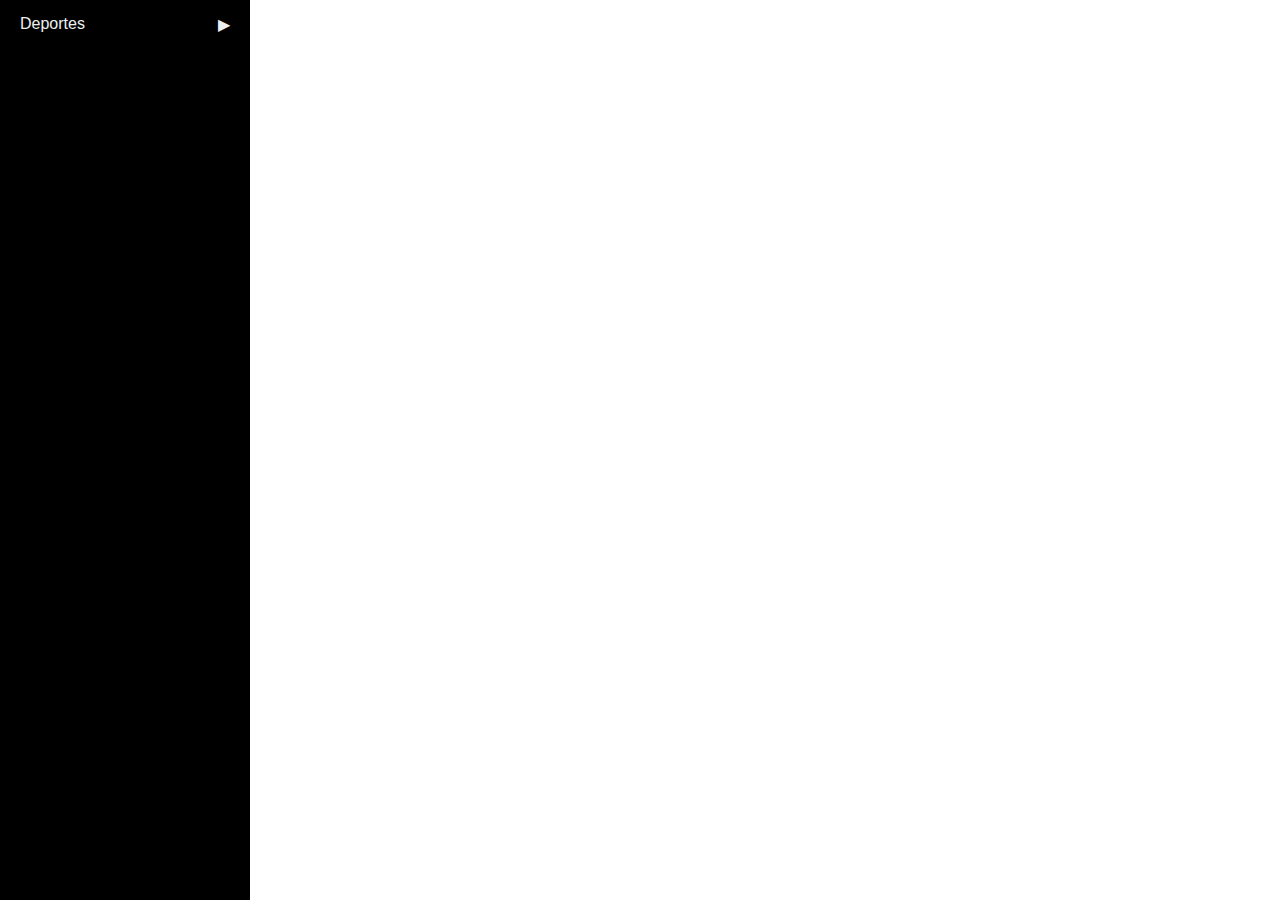
<file: index.html>
HTML:
<!DOCTYPE html>
<html lang="en">
<head>
  <meta charset="UTF-8">
  <meta name="viewport" content="width=device-width, initial-scale=1.0">
  <title>Escuadron Aragon</title>
  <link rel="stylesheet" href="styles.css">
</head>
<body>

<div class="sidebar">
  <ul class="menu">
    <li class="menu-item" onclick="toggleSubmenu(this)">
      Deportes
      <span class="arrow">&#9654;</span>
      <ul class="submenu">
        <li class="submenu-item"><a href="Trincheras.html">Trincheras</a></li>
        <li class="submenu-item"><a href="Llanta.html"></a>Llanta</li>
        <li class="submenu-item">Silbato</li>
      </ul>
    </li>
  </ul>
</div>

<script src="script.js"></script>

</body>
</html>
</file>
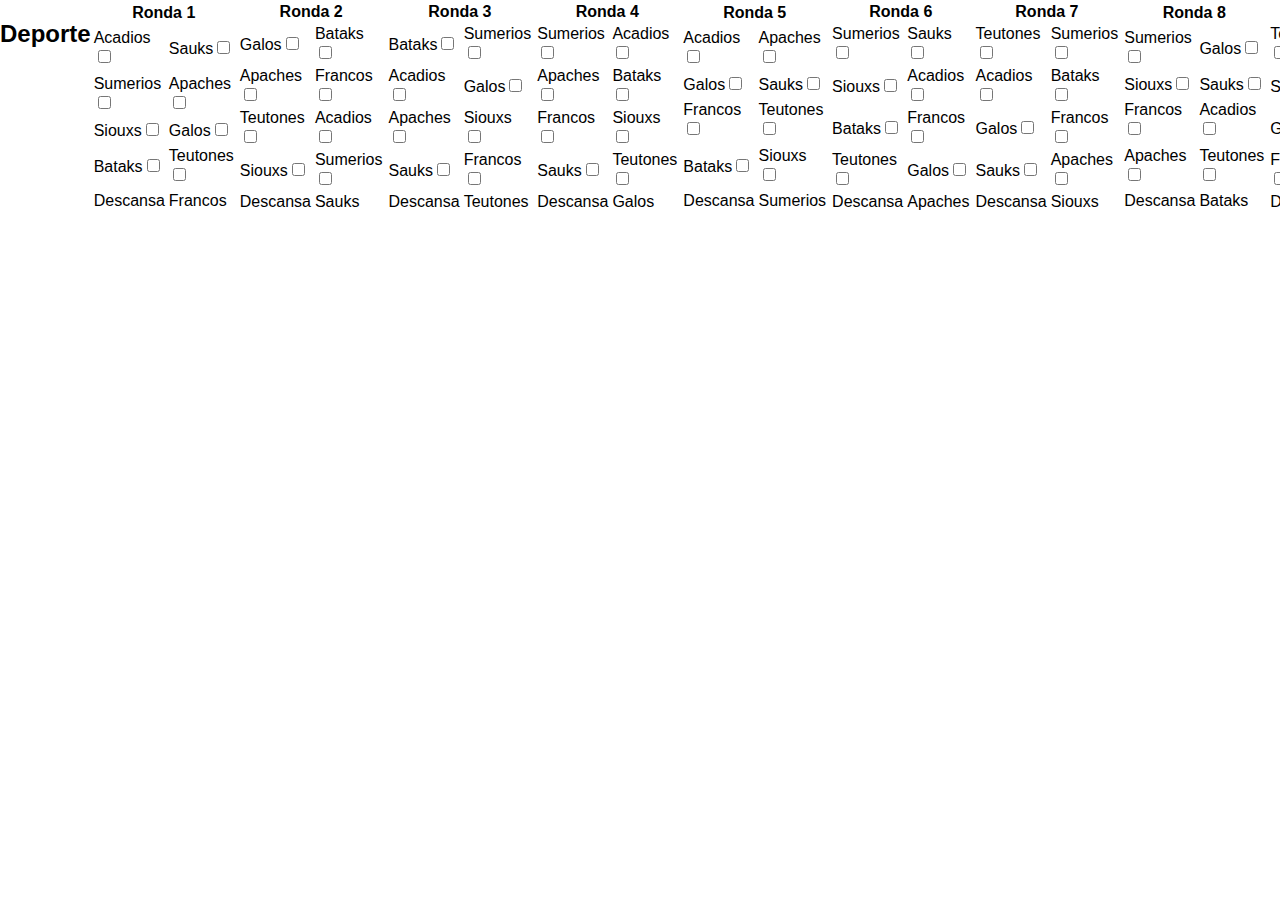
<file: index.HTML>
<!DOCTYPE html>
<html lang="es">
<head>
    <meta charset="UTF-8">
    <meta name="viewport" content="width=device-width, initial-scale=1.0">
    <title>AGN</title>
    <link rel="stylesheet" href="styles.css">  <!-- Enlazamos el archivo CSS -->
</head>
<body>

<h2>Deporte</h2>
<table id="tablaNombres">
    <tr> <th colspan="5" class="tabla-title">Ronda 1</th> </tr>
    <tr>
        <td><div class="checkbox-container"><span>Acadios</span><input type="checkbox" data-group="Acadios"></div></td>
        <td><div class="checkbox-container"><span>Sauks</span><input type="checkbox" data-group="Sauks"></div></td>
    </tr>
    <tr>
        <td><div class="checkbox-container"><span>Sumerios</span><input type="checkbox" data-group="Sumerios"></div></td>
        <td><div class="checkbox-container"><span>Apaches</span><input type="checkbox" data-group="Apaches"></div></td>
    </tr>
    <tr>
        <td><div class="checkbox-container"><span>Siouxs</span><input type="checkbox" data-group="Siouxs"></div></td>
        <td><div class="checkbox-container"><span>Galos</span><input type="checkbox" data-group="Galos"></div></td>
    </tr>
    <tr>
        <td><div class="checkbox-container"><span>Bataks</span><input type="checkbox" data-group="Bataks"></div></td>
        <td><div class="checkbox-container"><span>Teutones</span><input type="checkbox" data-group="Teutones"></div></td>
    </tr>
    <tr>
        <td>Descansa</td>
        <td>Francos</td>
    </tr>
</table>
<table id="tablaNombres">
    <tr> <th colspan="5" class="tabla-title">Ronda 2</th> </tr>
    <tr>
        <td><div class="checkbox-container"><span>Galos</span><input type="checkbox" data-group="Galos"></div></td>
        <td><div class="checkbox-container"><span>Bataks</span><input type="checkbox" data-group="Bataks"></div></td>
    </tr>
    <tr>
        <td><div class="checkbox-container"><span>Apaches</span><input type="checkbox" data-group="Apaches"></div></td>
        <td><div class="checkbox-container"><span>Francos</span><input type="checkbox" data-group="Francos"></div></td>
    </tr>
    <tr>
        <td><div class="checkbox-container"><span>Teutones</span><input type="checkbox" data-group="Teutones"></div></td>
        <td><div class="checkbox-container"><span>Acadios</span><input type="checkbox" data-group="Acadios"></div></td>
    </tr>
    <tr>
        <td><div class="checkbox-container"><span>Siouxs</span><input type="checkbox" data-group="Siouxs"></div></td>
        <td><div class="checkbox-container"><span>Sumerios</span><input type="checkbox" data-group="Sumerios"></div></td>
    </tr>
    <tr>
        <td>Descansa</td>
        <td>Sauks</td>
    </tr>
</table>
<table id="tablaNombres">
    <tr> <th colspan="5" class="tabla-title">Ronda 3</th> </tr>
    <tr>
        <td><div class="checkbox-container"><span>Bataks</span><input type="checkbox" data-group="Bataks"></div></td>
        <td><div class="checkbox-container"><span>Sumerios</span><input type="checkbox" data-group="Sumerios"></div></td>
    </tr>
    <tr>
        <td><div class="checkbox-container"><span>Acadios</span><input type="checkbox" data-group="Acadios"></div></td>
        <td><div class="checkbox-container"><span>Galos</span><input type="checkbox" data-group="Galos"></div></td>
    </tr>
    <tr>
        <td><div class="checkbox-container"><span>Apaches</span><input type="checkbox" data-group="Apaches"></div></td>
        <td><div class="checkbox-container"><span>Siouxs</span><input type="checkbox" data-group="Siouxs"></div></td>
    </tr>
    <tr>
        <td><div class="checkbox-container"><span>Sauks</span><input type="checkbox" data-group="Sauks"></div></td>
        <td><div class="checkbox-container"><span>Francos</span><input type="checkbox" data-group="Francos"></div></td>
    </tr>
    <tr>
        <td>Descansa</td>
        <td>Teutones</td>
    </tr>
</table>
<table id="tablaNombres">
    <tr> <th colspan="5" class="tabla-title">Ronda 4</th> </tr>
    <tr>
        <td><div class="checkbox-container"><span>Sumerios</span><input type="checkbox" data-group="Sumerios"></div></td>
        <td><div class="checkbox-container"><span>Acadios</span><input type="checkbox" data-group="Acadios"></div></td>
    </tr>
    <tr>
        <td><div class="checkbox-container"><span>Apaches</span><input type="checkbox" data-group="Apaches"></div></td>
        <td><div class="checkbox-container"><span>Bataks</span><input type="checkbox" data-group="Bataks"></div></td>
    </tr>
    <tr>
        <td><div class="checkbox-container"><span>Francos</span><input type="checkbox" data-group="Francos"></div></td>
        <td><div class="checkbox-container"><span>Siouxs</span><input type="checkbox" data-group="Siouxs"></div></td>
    </tr>
    <tr>
        <td><div class="checkbox-container"><span>Sauks</span><input type="checkbox" data-group="Sauks"></div></td>
        <td><div class="checkbox-container"><span>Teutones</span><input type="checkbox" data-group="Teutones"></div></td>
    </tr>
    <tr>
        <td>Descansa</td>
        <td>Galos</td>
    </tr>
</table>
<table id="tablaNombres">
    <tr> <th colspan="5" class="tabla-title">Ronda 5</th> </tr>
    <tr>
        <td><div class="checkbox-container"><span>Acadios</span><input type="checkbox" data-group="Acadios"></div></td>
        <td><div class="checkbox-container"><span>Apaches</span><input type="checkbox" data-group="Apaches"></div></td>
    </tr>
    <tr>
        <td><div class="checkbox-container"><span>Galos</span><input type="checkbox" data-group="Galos"></div></td>
        <td><div class="checkbox-container"><span>Sauks</span><input type="checkbox" data-group="Sauks"></div></td>
    </tr>
    <tr>
        <td><div class="checkbox-container"><span>Francos</span><input type="checkbox" data-group="Francos"></div></td>
        <td><div class="checkbox-container"><span>Teutones</span><input type="checkbox" data-group="Teutones"></div></td>
    </tr>
    <tr>
        <td><div class="checkbox-container"><span>Bataks</span><input type="checkbox" data-group="Bataks"></div></td>
        <td><div class="checkbox-container"><span>Siouxs</span><input type="checkbox" data-group="Siouxs"></div></td>
    </tr>
    <tr>
        <td>Descansa</td>
        <td>Sumerios</td>
    </tr>
</table>
<table id="tablaNombres">
    <tr> <th colspan="5" class="tabla-title">Ronda 6</th> </tr>
    <tr>
        <td><div class="checkbox-container"><span>Sumerios</span><input type="checkbox" data-group="Sumerios"></div></td>
        <td><div class="checkbox-container"><span>Sauks</span><input type="checkbox" data-group="Sauks"></div></td>
    </tr>
    <tr>
        <td><div class="checkbox-container"><span>Siouxs</span><input type="checkbox" data-group="Siouxs"></div></td>
        <td><div class="checkbox-container"><span>Acadios</span><input type="checkbox" data-group="Acadios"></div></td>
    </tr>
    <tr>
        <td><div class="checkbox-container"><span>Bataks</span><input type="checkbox" data-group="Bataks"></div></td>
        <td><div class="checkbox-container"><span>Francos</span><input type="checkbox" data-group="Francos"></div></td>
    </tr>
    <tr>
        <td><div class="checkbox-container"><span>Teutones</span><input type="checkbox" data-group="Teutones"></div></td>
        <td><div class="checkbox-container"><span>Galos</span><input type="checkbox" data-group="Galos"></div></td>
    </tr>
    <tr>
        <td>Descansa</td>
        <td>Apaches</td>
    </tr>
</table>
<table id="tablaNombres">
    <tr> <th colspan="5" class="tabla-title">Ronda 7</th> </tr>
    <tr>
        <td><div class="checkbox-container"><span>Teutones</span><input type="checkbox" data-group="Teutones"></div></td>
        <td><div class="checkbox-container"><span>Sumerios</span><input type="checkbox" data-group="Sumerios"></div></td>
    </tr>
    <tr>
        <td><div class="checkbox-container"><span>Acadios</span><input type="checkbox" data-group="Acadios"></div></td>
        <td><div class="checkbox-container"><span>Bataks</span><input type="checkbox" data-group="Bataks"></div></td>
    </tr>
    <tr>
        <td><div class="checkbox-container"><span>Galos</span><input type="checkbox" data-group="Galos"></div></td>
        <td><div class="checkbox-container"><span>Francos</span><input type="checkbox" data-group="Francos"></div></td>
    </tr>
    <tr>
        <td><div class="checkbox-container"><span>Sauks</span><input type="checkbox" data-group="Sauks"></div></td>
        <td><div class="checkbox-container"><span>Apaches</span><input type="checkbox" data-group="Apaches"></div></td>
    </tr>
    <tr>
        <td>Descansa</td>
        <td>Siouxs</td>
    </tr>
</table>
<table id="tablaNombres">
    <tr> <th colspan="5" class="tabla-title">Ronda 8</th> </tr>
    <tr>
        <td><div class="checkbox-container"><span>Sumerios</span><input type="checkbox" data-group="Sumerios"></div></td>
        <td><div class="checkbox-container"><span>Galos</span><input type="checkbox" data-group="Galos"></div></td>
    </tr>
    <tr>
        <td><div class="checkbox-container"><span>Siouxs</span><input type="checkbox" data-group="Siouxs"></div></td>
        <td><div class="checkbox-container"><span>Sauks</span><input type="checkbox" data-group="Sauks"></div></td>
    </tr>
    <tr>
        <td><div class="checkbox-container"><span>Francos</span><input type="checkbox" data-group="Francos"></div></td>
        <td><div class="checkbox-container"><span>Acadios</span><input type="checkbox" data-group="Acadios"></div></td>
    </tr>
    <tr>
        <td><div class="checkbox-container"><span>Apaches</span><input type="checkbox" data-group="Apaches"></div></td>
        <td><div class="checkbox-container"><span>Teutones</span><input type="checkbox" data-group="Teutones"></div></td>
    </tr>
    <tr>
        <td>Descansa</td>
        <td>Bataks</td>
    </tr>
</table>
<table id="tablaNombres">
    <tr> <th colspan="5" class="tabla-title">Ronda 9</th> </tr>
    <tr>
        <td><div class="checkbox-container"><span>Teutones</span><input type="checkbox" data-group="Teutones"></div></td>
        <td><div class="checkbox-container"><span>Siouxs</span><input type="checkbox" data-group="Siouxs"></div></td>
    </tr>
    <tr>
        <td><div class="checkbox-container"><span>Sauks</span><input type="checkbox" data-group="Sauks"></div></td>
        <td><div class="checkbox-container"><span>Bataks</span><input type="checkbox" data-group="Bataks"></div></td>
    </tr>
    <tr>
        <td><div class="checkbox-container"><span>Galos</span><input type="checkbox" data-group="Galos"></div></td>
        <td><div class="checkbox-container"><span>Apaches</span><input type="checkbox" data-group="Apaches"></div></td>
    </tr>
    <tr>
        <td><div class="checkbox-container"><span>Francos</span><input type="checkbox" data-group="Francos"></div></td>
        <td><div class="checkbox-container"><span>Sumerios</span><input type="checkbox" data-group="Sumerios"></div></td>
    </tr>
    <tr>
        <td>Descansa</td>
        <td>Acadios</td>
    </tr>
</table>
<button id="procesar">Procesar</button>
<h2>Puntos</h2>
<table id="tabla-resultados">
    <thead>
      <tr>
        <th>Escuadra</th>
        <th>Ganadas</th>
      </tr>
    </thead>
    <tbody>
    </tbody>
  </table>
<script src="script.js"></script>  <!-- Enlazamos el archivo JS -->

</body>
</html>
</file>
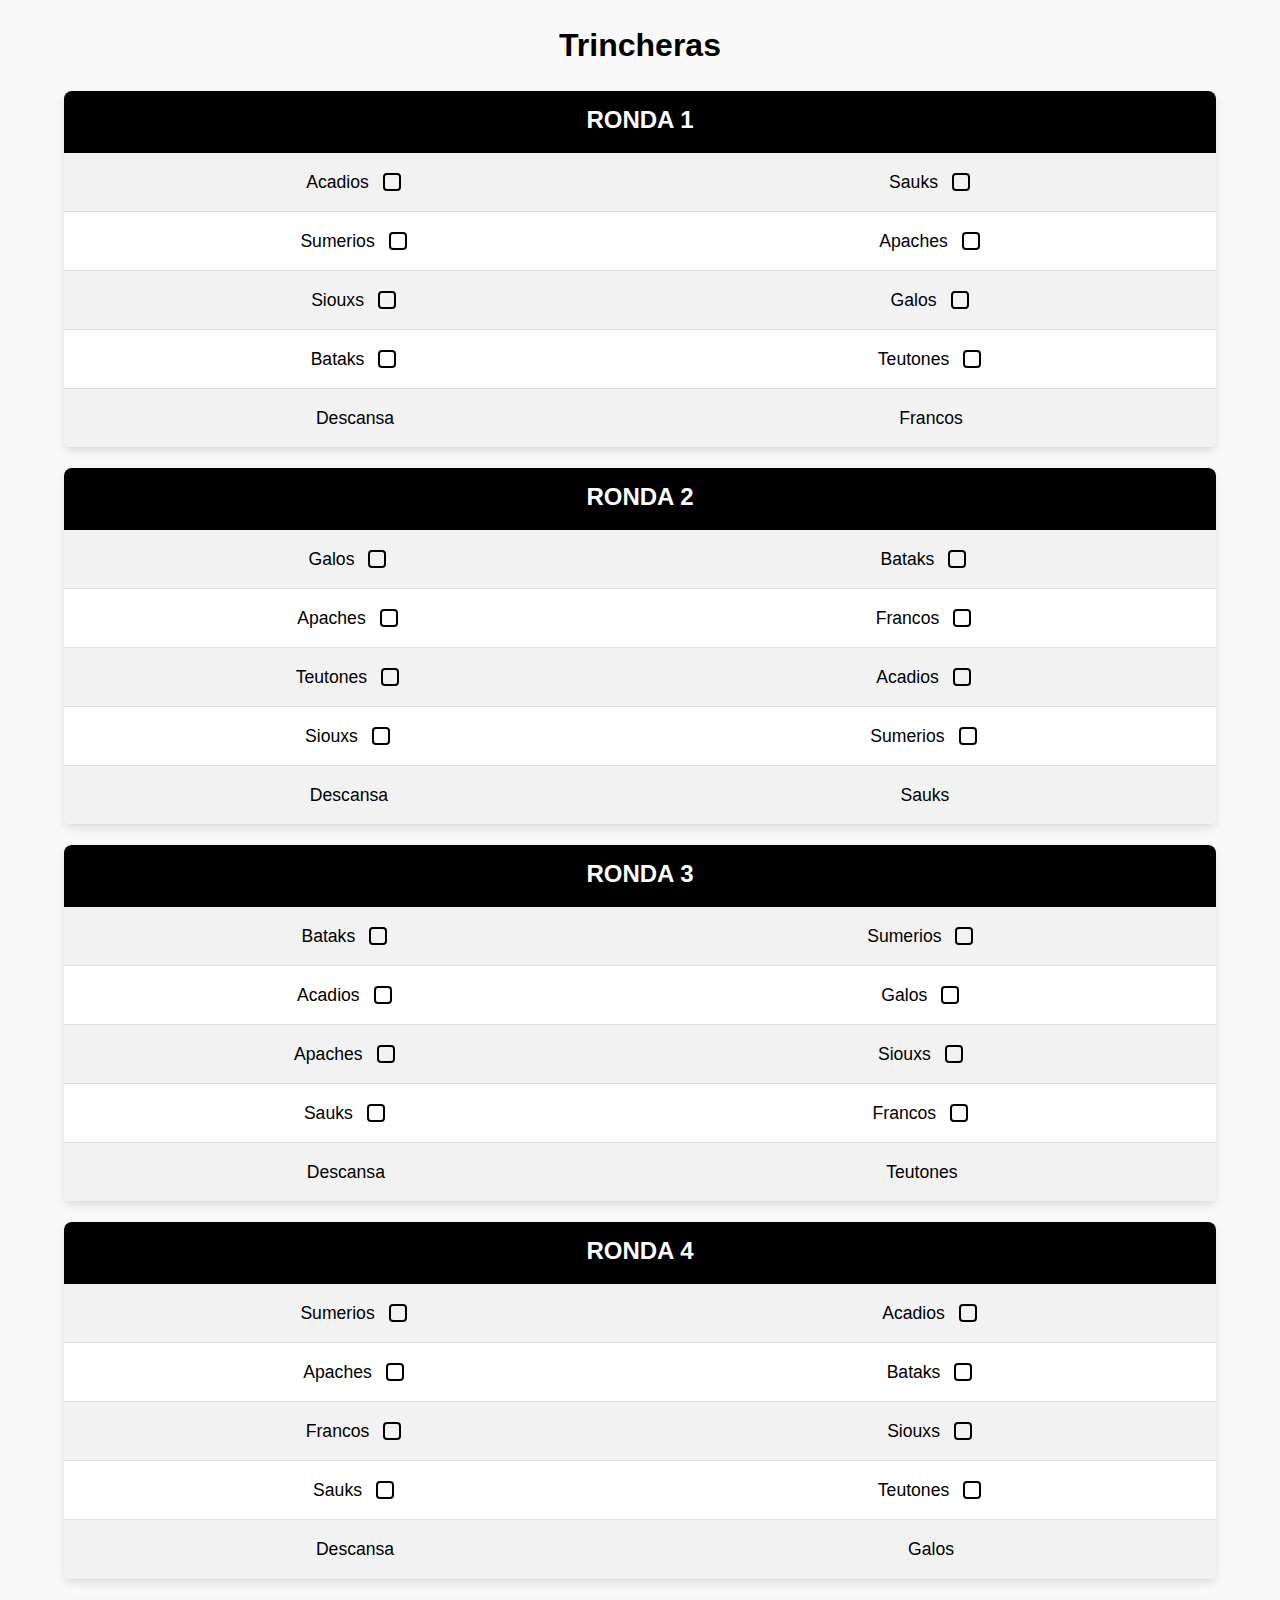
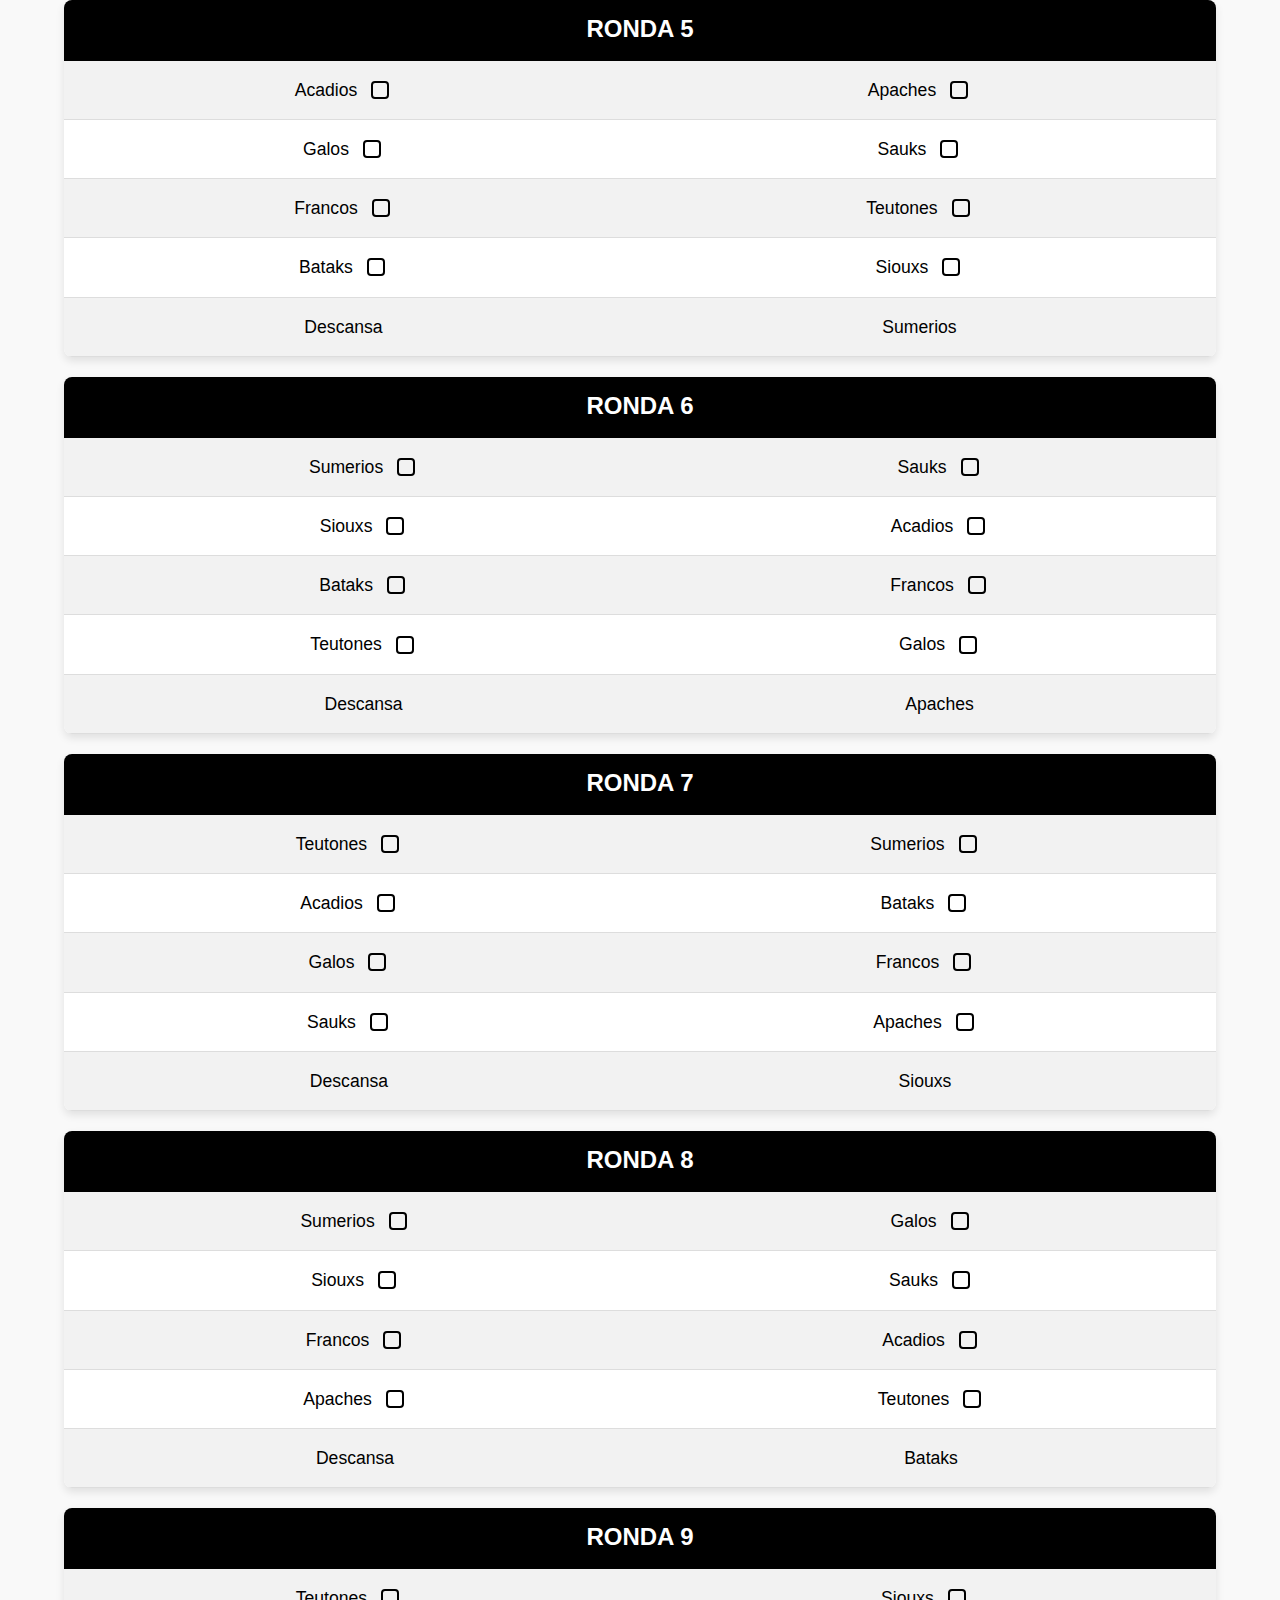
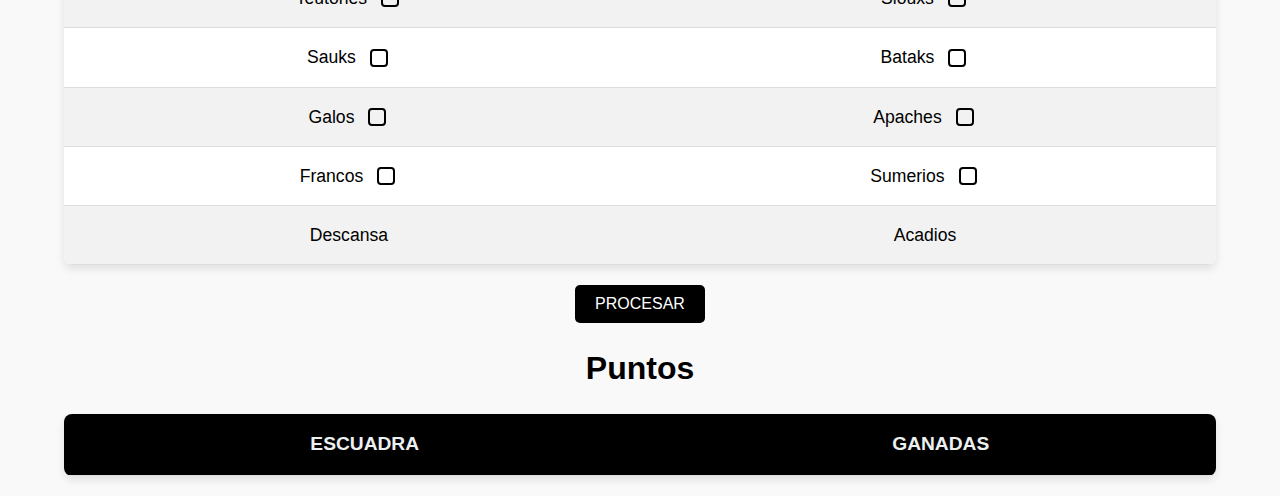
<file: Llanta.html>
<!DOCTYPE html>
<html lang="es">
<head>
    <meta charset="UTF-8">
    <meta name="viewport" content="width=device-width, initial-scale=1.0">
    <title>AGN</title>
    <link rel="stylesheet" href="stylesLlanta.css">  <!-- Enlazamos el archivo CSS -->
</head>
<body>

<h2>Trincheras</h2>
<table id="tablaNombres">
    <tr> <th colspan="5" class="tabla-title">Ronda 1</th> </tr>
    <tr>
        <td><div class="checkbox-container"><span>Acadios</span><input type="checkbox" data-group="Acadios"></div></td>
        <td><div class="checkbox-container"><span>Sauks</span><input type="checkbox" data-group="Sauks"></div></td>
    </tr>
    <tr>
        <td><div class="checkbox-container"><span>Sumerios</span><input type="checkbox" data-group="Sumerios"></div></td>
        <td><div class="checkbox-container"><span>Apaches</span><input type="checkbox" data-group="Apaches"></div></td>
    </tr>
    <tr>
        <td><div class="checkbox-container"><span>Siouxs</span><input type="checkbox" data-group="Siouxs"></div></td>
        <td><div class="checkbox-container"><span>Galos</span><input type="checkbox" data-group="Galos"></div></td>
    </tr>
    <tr>
        <td><div class="checkbox-container"><span>Bataks</span><input type="checkbox" data-group="Bataks"></div></td>
        <td><div class="checkbox-container"><span>Teutones</span><input type="checkbox" data-group="Teutones"></div></td>
    </tr>
    <tr>
        <td>Descansa</td>
        <td>Francos</td>
    </tr>
</table>
<table id="tablaNombres">
    <tr> <th colspan="5" class="tabla-title">Ronda 2</th> </tr>
    <tr>
        <td><div class="checkbox-container"><span>Galos</span><input type="checkbox" data-group="Galos"></div></td>
        <td><div class="checkbox-container"><span>Bataks</span><input type="checkbox" data-group="Bataks"></div></td>
    </tr>
    <tr>
        <td><div class="checkbox-container"><span>Apaches</span><input type="checkbox" data-group="Apaches"></div></td>
        <td><div class="checkbox-container"><span>Francos</span><input type="checkbox" data-group="Francos"></div></td>
    </tr>
    <tr>
        <td><div class="checkbox-container"><span>Teutones</span><input type="checkbox" data-group="Teutones"></div></td>
        <td><div class="checkbox-container"><span>Acadios</span><input type="checkbox" data-group="Acadios"></div></td>
    </tr>
    <tr>
        <td><div class="checkbox-container"><span>Siouxs</span><input type="checkbox" data-group="Siouxs"></div></td>
        <td><div class="checkbox-container"><span>Sumerios</span><input type="checkbox" data-group="Sumerios"></div></td>
    </tr>
    <tr>
        <td>Descansa</td>
        <td>Sauks</td>
    </tr>
</table>
<table id="tablaNombres">
    <tr> <th colspan="5" class="tabla-title">Ronda 3</th> </tr>
    <tr>
        <td><div class="checkbox-container"><span>Bataks</span><input type="checkbox" data-group="Bataks"></div></td>
        <td><div class="checkbox-container"><span>Sumerios</span><input type="checkbox" data-group="Sumerios"></div></td>
    </tr>
    <tr>
        <td><div class="checkbox-container"><span>Acadios</span><input type="checkbox" data-group="Acadios"></div></td>
        <td><div class="checkbox-container"><span>Galos</span><input type="checkbox" data-group="Galos"></div></td>
    </tr>
    <tr>
        <td><div class="checkbox-container"><span>Apaches</span><input type="checkbox" data-group="Apaches"></div></td>
        <td><div class="checkbox-container"><span>Siouxs</span><input type="checkbox" data-group="Siouxs"></div></td>
    </tr>
    <tr>
        <td><div class="checkbox-container"><span>Sauks</span><input type="checkbox" data-group="Sauks"></div></td>
        <td><div class="checkbox-container"><span>Francos</span><input type="checkbox" data-group="Francos"></div></td>
    </tr>
    <tr>
        <td>Descansa</td>
        <td>Teutones</td>
    </tr>
</table>
<table id="tablaNombres">
    <tr> <th colspan="5" class="tabla-title">Ronda 4</th> </tr>
    <tr>
        <td><div class="checkbox-container"><span>Sumerios</span><input type="checkbox" data-group="Sumerios"></div></td>
        <td><div class="checkbox-container"><span>Acadios</span><input type="checkbox" data-group="Acadios"></div></td>
    </tr>
    <tr>
        <td><div class="checkbox-container"><span>Apaches</span><input type="checkbox" data-group="Apaches"></div></td>
        <td><div class="checkbox-container"><span>Bataks</span><input type="checkbox" data-group="Bataks"></div></td>
    </tr>
    <tr>
        <td><div class="checkbox-container"><span>Francos</span><input type="checkbox" data-group="Francos"></div></td>
        <td><div class="checkbox-container"><span>Siouxs</span><input type="checkbox" data-group="Siouxs"></div></td>
    </tr>
    <tr>
        <td><div class="checkbox-container"><span>Sauks</span><input type="checkbox" data-group="Sauks"></div></td>
        <td><div class="checkbox-container"><span>Teutones</span><input type="checkbox" data-group="Teutones"></div></td>
    </tr>
    <tr>
        <td>Descansa</td>
        <td>Galos</td>
    </tr>
</table>
<table id="tablaNombres">
    <tr> <th colspan="5" class="tabla-title">Ronda 5</th> </tr>
    <tr>
        <td><div class="checkbox-container"><span>Acadios</span><input type="checkbox" data-group="Acadios"></div></td>
        <td><div class="checkbox-container"><span>Apaches</span><input type="checkbox" data-group="Apaches"></div></td>
    </tr>
    <tr>
        <td><div class="checkbox-container"><span>Galos</span><input type="checkbox" data-group="Galos"></div></td>
        <td><div class="checkbox-container"><span>Sauks</span><input type="checkbox" data-group="Sauks"></div></td>
    </tr>
    <tr>
        <td><div class="checkbox-container"><span>Francos</span><input type="checkbox" data-group="Francos"></div></td>
        <td><div class="checkbox-container"><span>Teutones</span><input type="checkbox" data-group="Teutones"></div></td>
    </tr>
    <tr>
        <td><div class="checkbox-container"><span>Bataks</span><input type="checkbox" data-group="Bataks"></div></td>
        <td><div class="checkbox-container"><span>Siouxs</span><input type="checkbox" data-group="Siouxs"></div></td>
    </tr>
    <tr>
        <td>Descansa</td>
        <td>Sumerios</td>
    </tr>
</table>
<table id="tablaNombres">
    <tr> <th colspan="5" class="tabla-title">Ronda 6</th> </tr>
    <tr>
        <td><div class="checkbox-container"><span>Sumerios</span><input type="checkbox" data-group="Sumerios"></div></td>
        <td><div class="checkbox-container"><span>Sauks</span><input type="checkbox" data-group="Sauks"></div></td>
    </tr>
    <tr>
        <td><div class="checkbox-container"><span>Siouxs</span><input type="checkbox" data-group="Siouxs"></div></td>
        <td><div class="checkbox-container"><span>Acadios</span><input type="checkbox" data-group="Acadios"></div></td>
    </tr>
    <tr>
        <td><div class="checkbox-container"><span>Bataks</span><input type="checkbox" data-group="Bataks"></div></td>
        <td><div class="checkbox-container"><span>Francos</span><input type="checkbox" data-group="Francos"></div></td>
    </tr>
    <tr>
        <td><div class="checkbox-container"><span>Teutones</span><input type="checkbox" data-group="Teutones"></div></td>
        <td><div class="checkbox-container"><span>Galos</span><input type="checkbox" data-group="Galos"></div></td>
    </tr>
    <tr>
        <td>Descansa</td>
        <td>Apaches</td>
    </tr>
</table>
<table id="tablaNombres">
    <tr> <th colspan="5" class="tabla-title">Ronda 7</th> </tr>
    <tr>
        <td><div class="checkbox-container"><span>Teutones</span><input type="checkbox" data-group="Teutones"></div></td>
        <td><div class="checkbox-container"><span>Sumerios</span><input type="checkbox" data-group="Sumerios"></div></td>
    </tr>
    <tr>
        <td><div class="checkbox-container"><span>Acadios</span><input type="checkbox" data-group="Acadios"></div></td>
        <td><div class="checkbox-container"><span>Bataks</span><input type="checkbox" data-group="Bataks"></div></td>
    </tr>
    <tr>
        <td><div class="checkbox-container"><span>Galos</span><input type="checkbox" data-group="Galos"></div></td>
        <td><div class="checkbox-container"><span>Francos</span><input type="checkbox" data-group="Francos"></div></td>
    </tr>
    <tr>
        <td><div class="checkbox-container"><span>Sauks</span><input type="checkbox" data-group="Sauks"></div></td>
        <td><div class="checkbox-container"><span>Apaches</span><input type="checkbox" data-group="Apaches"></div></td>
    </tr>
    <tr>
        <td>Descansa</td>
        <td>Siouxs</td>
    </tr>
</table>
<table id="tablaNombres">
    <tr> <th colspan="5" class="tabla-title">Ronda 8</th> </tr>
    <tr>
        <td><div class="checkbox-container"><span>Sumerios</span><input type="checkbox" data-group="Sumerios"></div></td>
        <td><div class="checkbox-container"><span>Galos</span><input type="checkbox" data-group="Galos"></div></td>
    </tr>
    <tr>
        <td><div class="checkbox-container"><span>Siouxs</span><input type="checkbox" data-group="Siouxs"></div></td>
        <td><div class="checkbox-container"><span>Sauks</span><input type="checkbox" data-group="Sauks"></div></td>
    </tr>
    <tr>
        <td><div class="checkbox-container"><span>Francos</span><input type="checkbox" data-group="Francos"></div></td>
        <td><div class="checkbox-container"><span>Acadios</span><input type="checkbox" data-group="Acadios"></div></td>
    </tr>
    <tr>
        <td><div class="checkbox-container"><span>Apaches</span><input type="checkbox" data-group="Apaches"></div></td>
        <td><div class="checkbox-container"><span>Teutones</span><input type="checkbox" data-group="Teutones"></div></td>
    </tr>
    <tr>
        <td>Descansa</td>
        <td>Bataks</td>
    </tr>
</table>
<table id="tablaNombres">
    <tr> <th colspan="5" class="tabla-title">Ronda 9</th> </tr>
    <tr>
        <td><div class="checkbox-container"><span>Teutones</span><input type="checkbox" data-group="Teutones"></div></td>
        <td><div class="checkbox-container"><span>Siouxs</span><input type="checkbox" data-group="Siouxs"></div></td>
    </tr>
    <tr>
        <td><div class="checkbox-container"><span>Sauks</span><input type="checkbox" data-group="Sauks"></div></td>
        <td><div class="checkbox-container"><span>Bataks</span><input type="checkbox" data-group="Bataks"></div></td>
    </tr>
    <tr>
        <td><div class="checkbox-container"><span>Galos</span><input type="checkbox" data-group="Galos"></div></td>
        <td><div class="checkbox-container"><span>Apaches</span><input type="checkbox" data-group="Apaches"></div></td>
    </tr>
    <tr>
        <td><div class="checkbox-container"><span>Francos</span><input type="checkbox" data-group="Francos"></div></td>
        <td><div class="checkbox-container"><span>Sumerios</span><input type="checkbox" data-group="Sumerios"></div></td>
    </tr>
    <tr>
        <td>Descansa</td>
        <td>Acadios</td>
    </tr>
</table>
<button id="procesar">Procesar</button>
<h2>Puntos</h2>
<table id="tabla-resultados">
    <thead>
      <tr>
        <th>Escuadra</th>
        <th>Ganadas</th>
      </tr>
    </thead>
    <tbody>
    </tbody>
  </table>
<script src="scriptLlanta.js"></script>  <!-- Enlazamos el archivo JS -->

</body>
</html>
</file>
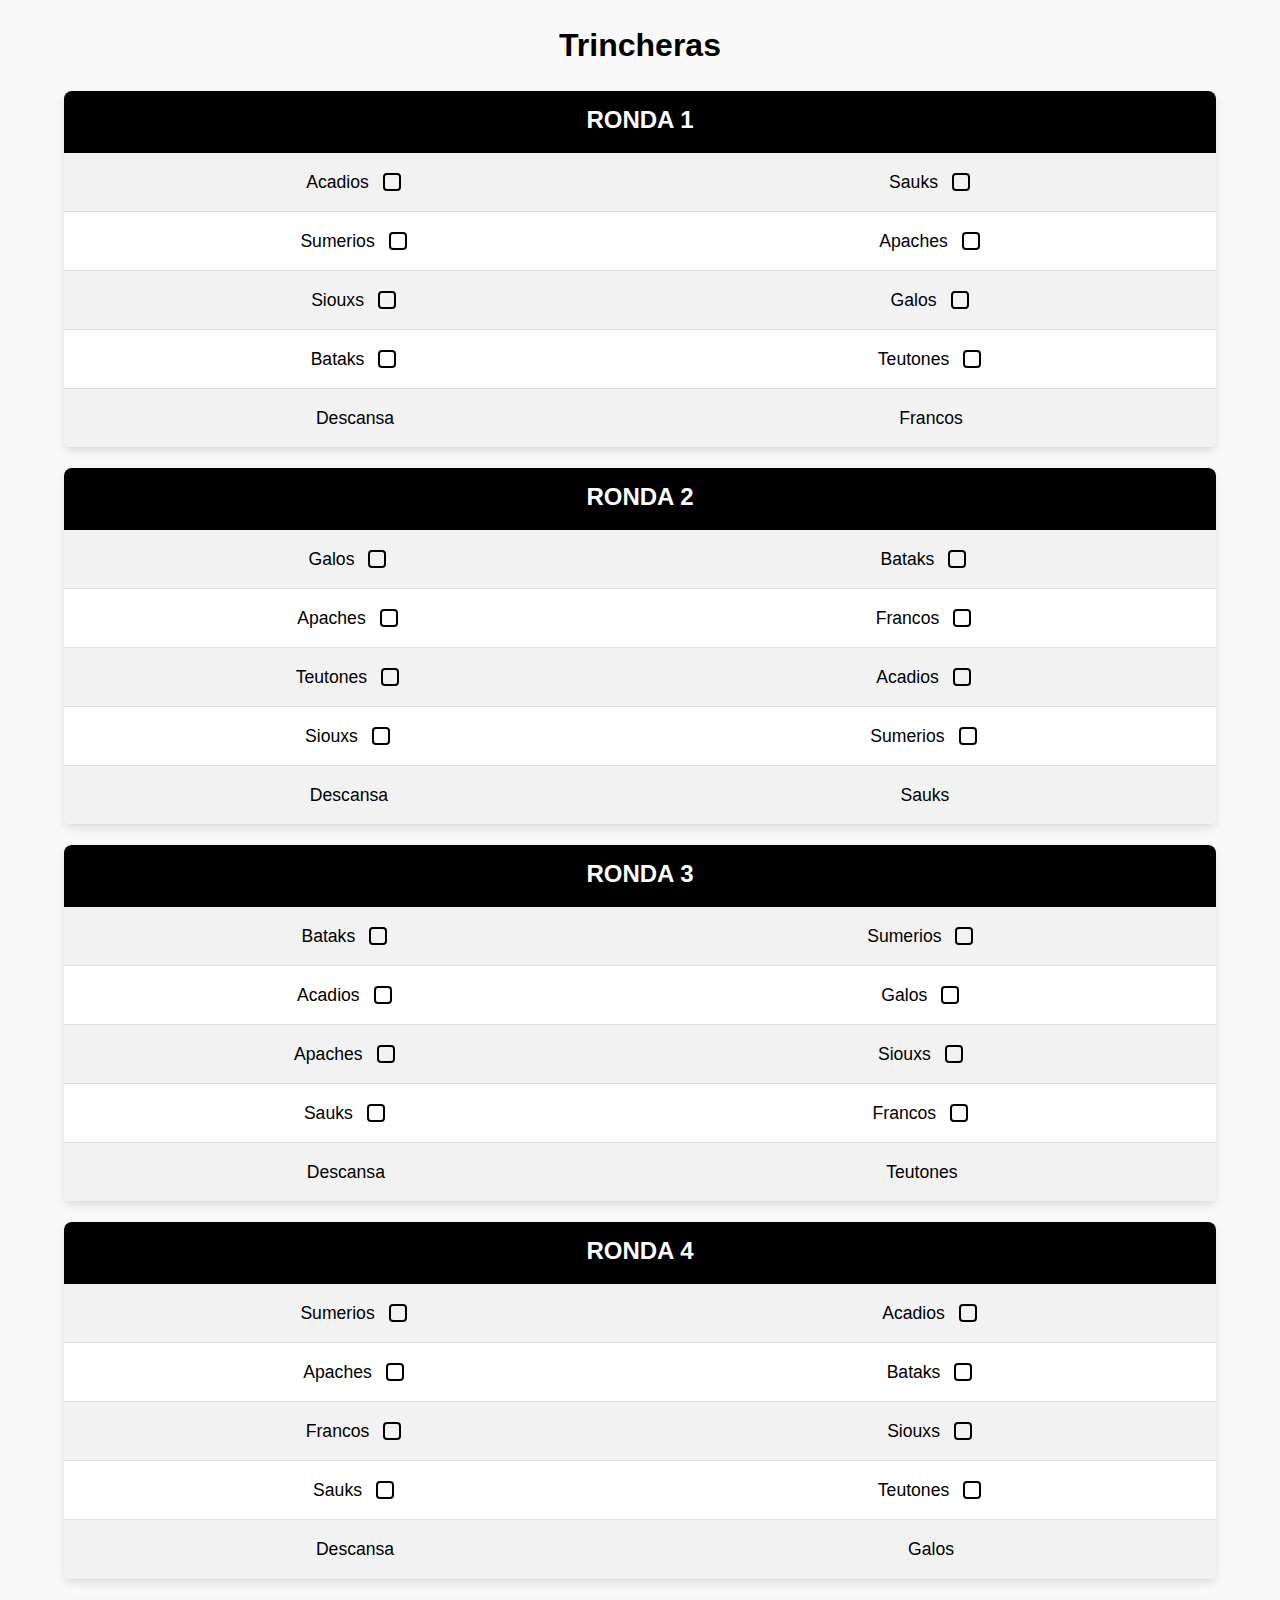
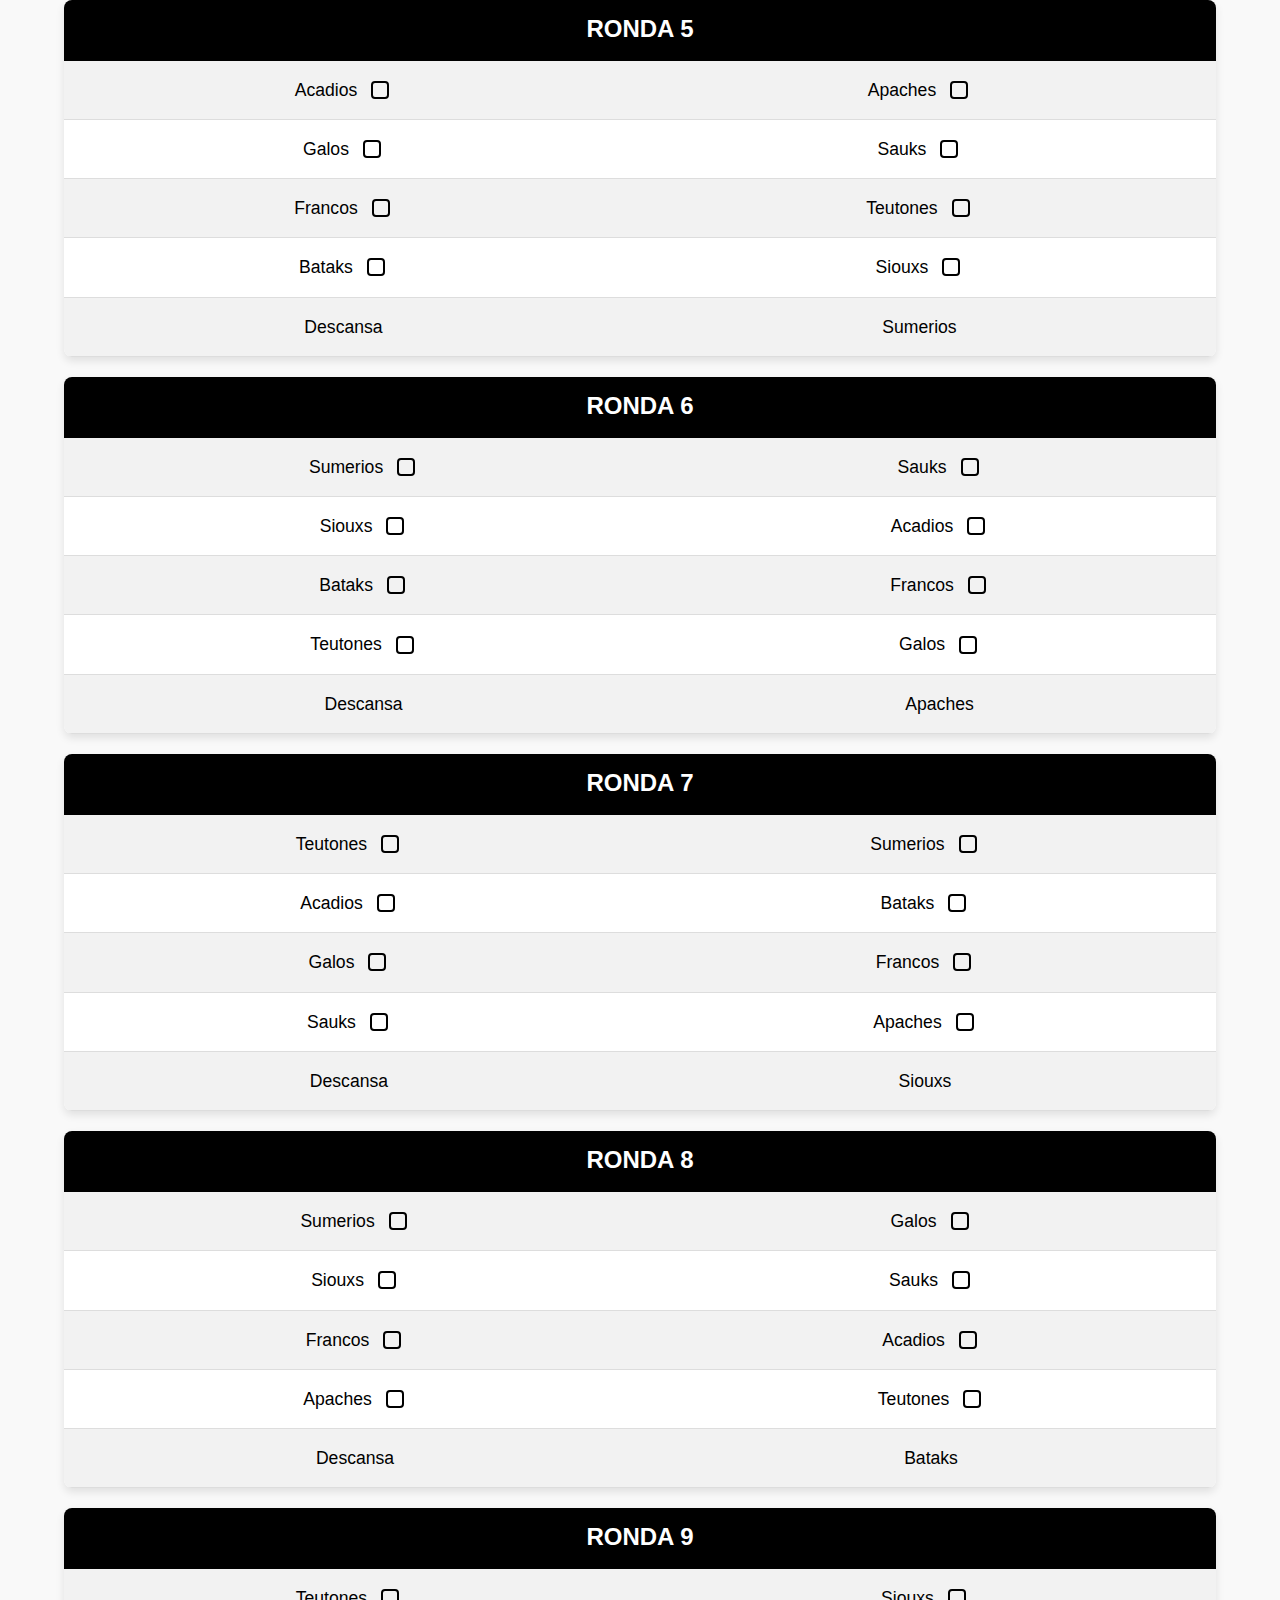
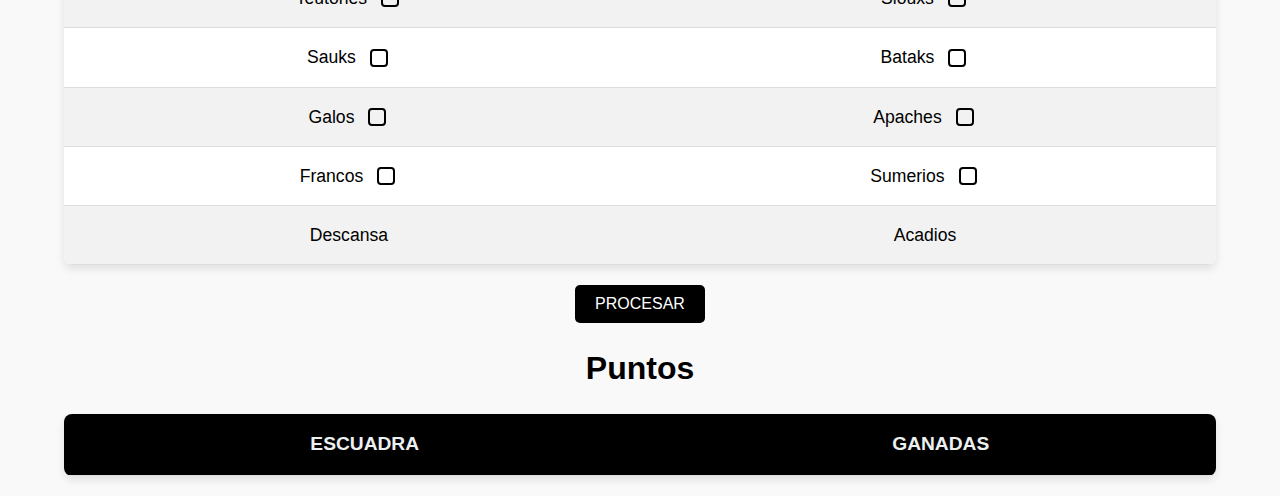
<file: Trincheras.html>
<!DOCTYPE html>
<html lang="es">
<head>
    <meta charset="UTF-8">
    <meta name="viewport" content="width=device-width, initial-scale=1.0">
    <title>AGN</title>
    <link rel="stylesheet" href="stylesTrincheras.css">  <!-- Enlazamos el archivo CSS -->
</head>
<body>

<h2>Trincheras</h2>
<table id="tablaNombres">
    <tr> <th colspan="5" class="tabla-title">Ronda 1</th> </tr>
    <tr>
        <td><div class="checkbox-container"><span>Acadios</span><input type="checkbox" data-group="Acadios"></div></td>
        <td><div class="checkbox-container"><span>Sauks</span><input type="checkbox" data-group="Sauks"></div></td>
    </tr>
    <tr>
        <td><div class="checkbox-container"><span>Sumerios</span><input type="checkbox" data-group="Sumerios"></div></td>
        <td><div class="checkbox-container"><span>Apaches</span><input type="checkbox" data-group="Apaches"></div></td>
    </tr>
    <tr>
        <td><div class="checkbox-container"><span>Siouxs</span><input type="checkbox" data-group="Siouxs"></div></td>
        <td><div class="checkbox-container"><span>Galos</span><input type="checkbox" data-group="Galos"></div></td>
    </tr>
    <tr>
        <td><div class="checkbox-container"><span>Bataks</span><input type="checkbox" data-group="Bataks"></div></td>
        <td><div class="checkbox-container"><span>Teutones</span><input type="checkbox" data-group="Teutones"></div></td>
    </tr>
    <tr>
        <td>Descansa</td>
        <td>Francos</td>
    </tr>
</table>
<table id="tablaNombres">
    <tr> <th colspan="5" class="tabla-title">Ronda 2</th> </tr>
    <tr>
        <td><div class="checkbox-container"><span>Galos</span><input type="checkbox" data-group="Galos"></div></td>
        <td><div class="checkbox-container"><span>Bataks</span><input type="checkbox" data-group="Bataks"></div></td>
    </tr>
    <tr>
        <td><div class="checkbox-container"><span>Apaches</span><input type="checkbox" data-group="Apaches"></div></td>
        <td><div class="checkbox-container"><span>Francos</span><input type="checkbox" data-group="Francos"></div></td>
    </tr>
    <tr>
        <td><div class="checkbox-container"><span>Teutones</span><input type="checkbox" data-group="Teutones"></div></td>
        <td><div class="checkbox-container"><span>Acadios</span><input type="checkbox" data-group="Acadios"></div></td>
    </tr>
    <tr>
        <td><div class="checkbox-container"><span>Siouxs</span><input type="checkbox" data-group="Siouxs"></div></td>
        <td><div class="checkbox-container"><span>Sumerios</span><input type="checkbox" data-group="Sumerios"></div></td>
    </tr>
    <tr>
        <td>Descansa</td>
        <td>Sauks</td>
    </tr>
</table>
<table id="tablaNombres">
    <tr> <th colspan="5" class="tabla-title">Ronda 3</th> </tr>
    <tr>
        <td><div class="checkbox-container"><span>Bataks</span><input type="checkbox" data-group="Bataks"></div></td>
        <td><div class="checkbox-container"><span>Sumerios</span><input type="checkbox" data-group="Sumerios"></div></td>
    </tr>
    <tr>
        <td><div class="checkbox-container"><span>Acadios</span><input type="checkbox" data-group="Acadios"></div></td>
        <td><div class="checkbox-container"><span>Galos</span><input type="checkbox" data-group="Galos"></div></td>
    </tr>
    <tr>
        <td><div class="checkbox-container"><span>Apaches</span><input type="checkbox" data-group="Apaches"></div></td>
        <td><div class="checkbox-container"><span>Siouxs</span><input type="checkbox" data-group="Siouxs"></div></td>
    </tr>
    <tr>
        <td><div class="checkbox-container"><span>Sauks</span><input type="checkbox" data-group="Sauks"></div></td>
        <td><div class="checkbox-container"><span>Francos</span><input type="checkbox" data-group="Francos"></div></td>
    </tr>
    <tr>
        <td>Descansa</td>
        <td>Teutones</td>
    </tr>
</table>
<table id="tablaNombres">
    <tr> <th colspan="5" class="tabla-title">Ronda 4</th> </tr>
    <tr>
        <td><div class="checkbox-container"><span>Sumerios</span><input type="checkbox" data-group="Sumerios"></div></td>
        <td><div class="checkbox-container"><span>Acadios</span><input type="checkbox" data-group="Acadios"></div></td>
    </tr>
    <tr>
        <td><div class="checkbox-container"><span>Apaches</span><input type="checkbox" data-group="Apaches"></div></td>
        <td><div class="checkbox-container"><span>Bataks</span><input type="checkbox" data-group="Bataks"></div></td>
    </tr>
    <tr>
        <td><div class="checkbox-container"><span>Francos</span><input type="checkbox" data-group="Francos"></div></td>
        <td><div class="checkbox-container"><span>Siouxs</span><input type="checkbox" data-group="Siouxs"></div></td>
    </tr>
    <tr>
        <td><div class="checkbox-container"><span>Sauks</span><input type="checkbox" data-group="Sauks"></div></td>
        <td><div class="checkbox-container"><span>Teutones</span><input type="checkbox" data-group="Teutones"></div></td>
    </tr>
    <tr>
        <td>Descansa</td>
        <td>Galos</td>
    </tr>
</table>
<table id="tablaNombres">
    <tr> <th colspan="5" class="tabla-title">Ronda 5</th> </tr>
    <tr>
        <td><div class="checkbox-container"><span>Acadios</span><input type="checkbox" data-group="Acadios"></div></td>
        <td><div class="checkbox-container"><span>Apaches</span><input type="checkbox" data-group="Apaches"></div></td>
    </tr>
    <tr>
        <td><div class="checkbox-container"><span>Galos</span><input type="checkbox" data-group="Galos"></div></td>
        <td><div class="checkbox-container"><span>Sauks</span><input type="checkbox" data-group="Sauks"></div></td>
    </tr>
    <tr>
        <td><div class="checkbox-container"><span>Francos</span><input type="checkbox" data-group="Francos"></div></td>
        <td><div class="checkbox-container"><span>Teutones</span><input type="checkbox" data-group="Teutones"></div></td>
    </tr>
    <tr>
        <td><div class="checkbox-container"><span>Bataks</span><input type="checkbox" data-group="Bataks"></div></td>
        <td><div class="checkbox-container"><span>Siouxs</span><input type="checkbox" data-group="Siouxs"></div></td>
    </tr>
    <tr>
        <td>Descansa</td>
        <td>Sumerios</td>
    </tr>
</table>
<table id="tablaNombres">
    <tr> <th colspan="5" class="tabla-title">Ronda 6</th> </tr>
    <tr>
        <td><div class="checkbox-container"><span>Sumerios</span><input type="checkbox" data-group="Sumerios"></div></td>
        <td><div class="checkbox-container"><span>Sauks</span><input type="checkbox" data-group="Sauks"></div></td>
    </tr>
    <tr>
        <td><div class="checkbox-container"><span>Siouxs</span><input type="checkbox" data-group="Siouxs"></div></td>
        <td><div class="checkbox-container"><span>Acadios</span><input type="checkbox" data-group="Acadios"></div></td>
    </tr>
    <tr>
        <td><div class="checkbox-container"><span>Bataks</span><input type="checkbox" data-group="Bataks"></div></td>
        <td><div class="checkbox-container"><span>Francos</span><input type="checkbox" data-group="Francos"></div></td>
    </tr>
    <tr>
        <td><div class="checkbox-container"><span>Teutones</span><input type="checkbox" data-group="Teutones"></div></td>
        <td><div class="checkbox-container"><span>Galos</span><input type="checkbox" data-group="Galos"></div></td>
    </tr>
    <tr>
        <td>Descansa</td>
        <td>Apaches</td>
    </tr>
</table>
<table id="tablaNombres">
    <tr> <th colspan="5" class="tabla-title">Ronda 7</th> </tr>
    <tr>
        <td><div class="checkbox-container"><span>Teutones</span><input type="checkbox" data-group="Teutones"></div></td>
        <td><div class="checkbox-container"><span>Sumerios</span><input type="checkbox" data-group="Sumerios"></div></td>
    </tr>
    <tr>
        <td><div class="checkbox-container"><span>Acadios</span><input type="checkbox" data-group="Acadios"></div></td>
        <td><div class="checkbox-container"><span>Bataks</span><input type="checkbox" data-group="Bataks"></div></td>
    </tr>
    <tr>
        <td><div class="checkbox-container"><span>Galos</span><input type="checkbox" data-group="Galos"></div></td>
        <td><div class="checkbox-container"><span>Francos</span><input type="checkbox" data-group="Francos"></div></td>
    </tr>
    <tr>
        <td><div class="checkbox-container"><span>Sauks</span><input type="checkbox" data-group="Sauks"></div></td>
        <td><div class="checkbox-container"><span>Apaches</span><input type="checkbox" data-group="Apaches"></div></td>
    </tr>
    <tr>
        <td>Descansa</td>
        <td>Siouxs</td>
    </tr>
</table>
<table id="tablaNombres">
    <tr> <th colspan="5" class="tabla-title">Ronda 8</th> </tr>
    <tr>
        <td><div class="checkbox-container"><span>Sumerios</span><input type="checkbox" data-group="Sumerios"></div></td>
        <td><div class="checkbox-container"><span>Galos</span><input type="checkbox" data-group="Galos"></div></td>
    </tr>
    <tr>
        <td><div class="checkbox-container"><span>Siouxs</span><input type="checkbox" data-group="Siouxs"></div></td>
        <td><div class="checkbox-container"><span>Sauks</span><input type="checkbox" data-group="Sauks"></div></td>
    </tr>
    <tr>
        <td><div class="checkbox-container"><span>Francos</span><input type="checkbox" data-group="Francos"></div></td>
        <td><div class="checkbox-container"><span>Acadios</span><input type="checkbox" data-group="Acadios"></div></td>
    </tr>
    <tr>
        <td><div class="checkbox-container"><span>Apaches</span><input type="checkbox" data-group="Apaches"></div></td>
        <td><div class="checkbox-container"><span>Teutones</span><input type="checkbox" data-group="Teutones"></div></td>
    </tr>
    <tr>
        <td>Descansa</td>
        <td>Bataks</td>
    </tr>
</table>
<table id="tablaNombres">
    <tr> <th colspan="5" class="tabla-title">Ronda 9</th> </tr>
    <tr>
        <td><div class="checkbox-container"><span>Teutones</span><input type="checkbox" data-group="Teutones"></div></td>
        <td><div class="checkbox-container"><span>Siouxs</span><input type="checkbox" data-group="Siouxs"></div></td>
    </tr>
    <tr>
        <td><div class="checkbox-container"><span>Sauks</span><input type="checkbox" data-group="Sauks"></div></td>
        <td><div class="checkbox-container"><span>Bataks</span><input type="checkbox" data-group="Bataks"></div></td>
    </tr>
    <tr>
        <td><div class="checkbox-container"><span>Galos</span><input type="checkbox" data-group="Galos"></div></td>
        <td><div class="checkbox-container"><span>Apaches</span><input type="checkbox" data-group="Apaches"></div></td>
    </tr>
    <tr>
        <td><div class="checkbox-container"><span>Francos</span><input type="checkbox" data-group="Francos"></div></td>
        <td><div class="checkbox-container"><span>Sumerios</span><input type="checkbox" data-group="Sumerios"></div></td>
    </tr>
    <tr>
        <td>Descansa</td>
        <td>Acadios</td>
    </tr>
</table>
<button id="procesar">Procesar</button>
<h2>Puntos</h2>
<table id="tabla-resultados">
    <thead>
      <tr>
        <th>Escuadra</th>
        <th>Ganadas</th>
      </tr>
    </thead>
    <tbody>
    </tbody>
  </table>
<script src="scriptTrincheras.js"></script>  <!-- Enlazamos el archivo JS -->

</body>
</html>
</file>
<file: styles.css>
body {
    margin: 0;
    font-family: Arial, sans-serif;
    display: flex;
  }
  
  .sidebar {
    width: 250px;
    background-color: #000000;
    color: #ecf0f1;
    height: 100vh;
    overflow-y: auto;
    position: fixed;
  }
  
  .sidebar .menu {
    list-style: none;
    padding: 0;
    margin: 0;
  }
  
  .sidebar .menu-item {
    padding: 15px 20px;
    cursor: pointer;
    border-bottom: 1px solid #000000;
    position: relative;
  }
  
  .sidebar .menu-item:hover {
    background-color: #000000;
  }
  
  .sidebar .submenu {
    list-style: none;
    padding-left: 20px;
    margin: 0;
    max-height: 0;
    overflow: hidden;
    transition: max-height 0.3s ease, padding 0.3s ease;
  }
  
  .sidebar .submenu.active {
    max-height: 300px;
    padding: 10px 0;
  }
  
  .submenu-item {
    padding: 10px 15px;
    cursor: pointer;
  }
  
  .submenu-item:hover {
    background-color: #000000;
  }
  
  .menu-item .arrow {
    position: absolute;
    right: 20px;
    transition: transform 0.3s ease;
  }
  
  .menu-item.open .arrow {
    transform: rotate(90deg);
  }
</file>
<file: stylesLlanta.css>
/* Estilo global */
body {
    margin: 0;
    font-family: 'Roboto', sans-serif; /* Cambia la fuente a Roboto */
    background-color: #f9f9f9;
    color: #000000;
    line-height: 1.6;
  }
  
  h2 {
    text-align: center;
    font-size: 2em;
    margin: 20px 0;
    color: #000000;
  }
  
  /* Tablas */
  table {
    width: 90%;
    margin: 20px auto;
    border-collapse: collapse;
    box-shadow: 0 4px 8px rgba(0, 0, 0, 0.1);
    background: #ffffff;
    border-radius: 8px;
    overflow: hidden;
    font-family: Arial, sans-serif;
  }
  
  th, td {
    padding: 15px;
    text-align: center;
    border-bottom: 1px solid #ddd;
    font-family: Arial, sans-serif;
   font-size: 1.1em;
  }
  
  th {
    background-color: #000000;
    color: #ecf0f1;
    font-size: 1.2em;
    text-transform: uppercase;
  }
  
  tr:nth-child(even) {
    background-color: #f2f2f2;
  }
  
  tr:hover {
    background-color: #dff9fb;
  }
  
  /* Títulos de las tablas */
  .tabla-title {
    background-color: #000000;
    color: white;
    font-size: 1.5em;
    font-weight: bold;
    padding: 10px 0;
    text-transform: uppercase;
    border-bottom: 3px solid #000000;
  }
  
  /* Botones */
  button {
    display: block;
    margin: 20px auto;
    padding: 10px 20px;
    background-color: #000000;
    color: #ffffff;
    border: none;
    border-radius: 5px;
    cursor: pointer;
    font-size: 1em;
    text-transform: uppercase;
    transition: background-color 0.3s ease;
  
  }
  
  button:hover {
    background-color: #000000;
  }
  
  /* Contenedores de checkboxes */
  .checkbox-container {
    display: flex;
    align-items: center;
    gap: 10px;
    justify-content: center;
    font-size: 1em;
  }
  
  .checkbox-container input[type="checkbox"] {
    width: 18px;
    height: 18px;
    accent-color: #000000; /* Cambia el color de los checkboxes */
  }
  
  /* Checkbox Styles */
input[type="checkbox"] {
  appearance: none;
  width: 20px;
  height: 20px;
  border: 2px solid #000000;
  border-radius: 4px;
  outline: none;
  cursor: pointer;
  transition: background-color 0.3s ease, border-color 0.3s ease;
}

input[type="checkbox"]:checked {
  background-color: #000000;
  border-color: #000000;
  position: relative;
}

.checkbox-container {
  display: flex;
  align-items: center;
  gap: 10px;
  font-size: 1em;
}
</file>
<file: stylesTrincheras.css>
/* Estilo global */
body {
    margin: 0;
    font-family: 'Roboto', sans-serif; /* Cambia la fuente a Roboto */
    background-color: #f9f9f9;
    color: #000000;
    line-height: 1.6;
  }
  
  h2 {
    text-align: center;
    font-size: 2em;
    margin: 20px 0;
    color: #000000;
  }
  
  /* Tablas */
  table {
    width: 90%;
    margin: 20px auto;
    border-collapse: collapse;
    box-shadow: 0 4px 8px rgba(0, 0, 0, 0.1);
    background: #ffffff;
    border-radius: 8px;
    overflow: hidden;
    font-family: Arial, sans-serif;
  }
  
  th, td {
    padding: 15px;
    text-align: center;
    border-bottom: 1px solid #ddd;
    font-family: Arial, sans-serif;
   font-size: 1.1em;
  }
  
  th {
    background-color: #000000;
    color: #ecf0f1;
    font-size: 1.2em;
    text-transform: uppercase;
  }
  
  tr:nth-child(even) {
    background-color: #f2f2f2;
  }
  
  tr:hover {
    background-color: #dff9fb;
  }
  
  /* Títulos de las tablas */
  .tabla-title {
    background-color: #000000;
    color: white;
    font-size: 1.5em;
    font-weight: bold;
    padding: 10px 0;
    text-transform: uppercase;
    border-bottom: 3px solid #000000;
  }
  
  /* Botones */
  button {
    display: block;
    margin: 20px auto;
    padding: 10px 20px;
    background-color: #000000;
    color: #ffffff;
    border: none;
    border-radius: 5px;
    cursor: pointer;
    font-size: 1em;
    text-transform: uppercase;
    transition: background-color 0.3s ease;
  
  }
  
  button:hover {
    background-color: #000000;
  }
  
  /* Contenedores de checkboxes */
  .checkbox-container {
    display: flex;
    align-items: center;
    gap: 10px;
    justify-content: center;
    font-size: 1em;
  }
  
  .checkbox-container input[type="checkbox"] {
    width: 18px;
    height: 18px;
    accent-color: #000000; /* Cambia el color de los checkboxes */
  }
  
  /* Checkbox Styles */
input[type="checkbox"] {
  appearance: none;
  width: 20px;
  height: 20px;
  border: 2px solid #000000;
  border-radius: 4px;
  outline: none;
  cursor: pointer;
  transition: background-color 0.3s ease, border-color 0.3s ease;
}

input[type="checkbox"]:checked {
  background-color: #000000;
  border-color: #000000;
  position: relative;
}

.checkbox-container {
  display: flex;
  align-items: center;
  gap: 10px;
  font-size: 1em;
}
</file>
